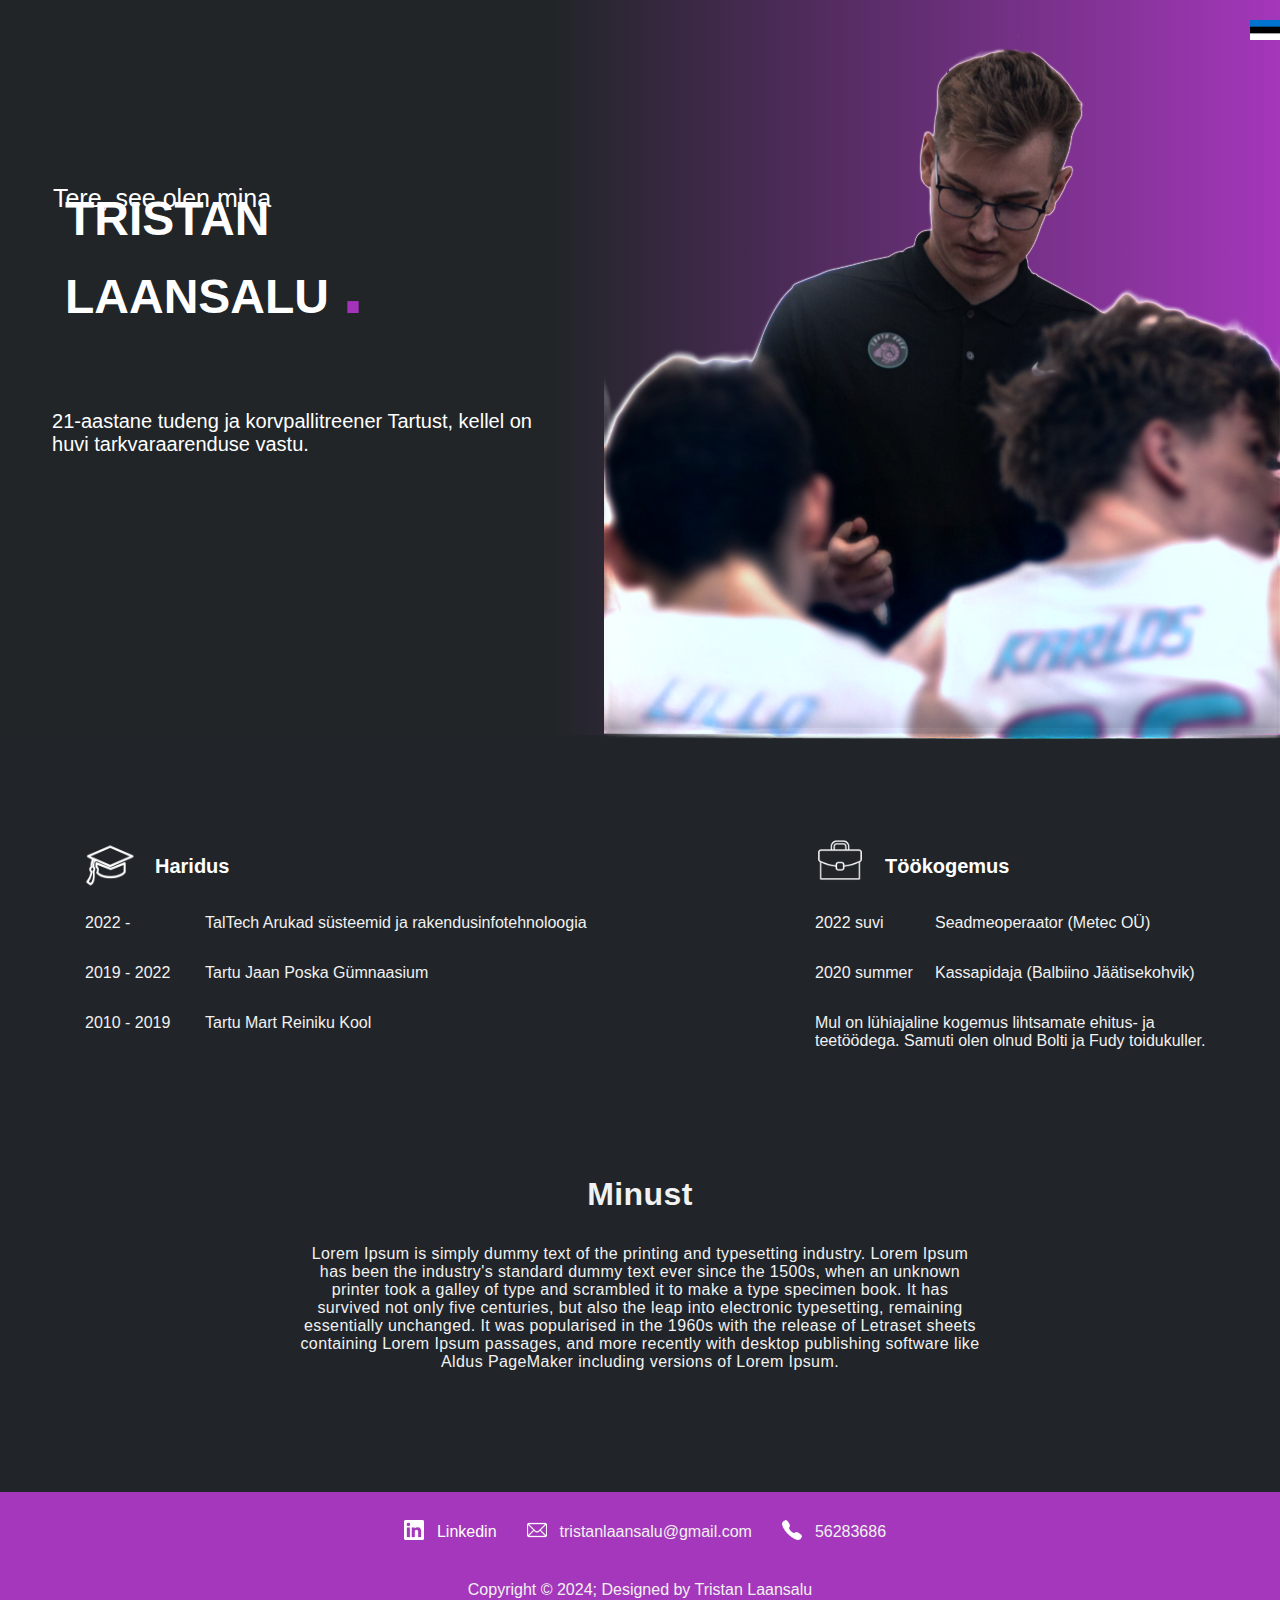
<file: est-main.html>
<!DOCTYPE html>
<html lang="en">
<head>
    <meta charset="UTF-8">
    <meta name="viewport" content="width=device-width, initial-scale=1.0">
    <title>Tristan Laansalu </title>
    <link rel="stylesheet" href="style1.css">
    <link rel="preconnect" href="https://fonts.googleapis.com">
</head>


<body>
    <section id="hero" class="gradient-background">
        <div class="suur-pilt"><img class="pilt" src="result.png" alt="Tristan"></div>
        <a href="index.html"><img class="inglise" id="inglise" src="inglis.png"></a>
        <a href="est-main.html"><img class="eesti" src="estonia.png"></a>
        <div class="pealkiri">
            <p class="hello">Tere, see olen mina</p>
            <p class="tristanlaansalu">TRISTAN LAANSALU<span class="lillapunkt">.</span></p>
            <p class="tekst">21-aastane tudeng ja korvpallitreener Tartust, kellel on <br> huvi tarkvaraarenduse vastu.</p>
        </div>
    </section>

    <section class="resume-page">  
        <div class="education">
            <div class = "education-header kaks-korvuti">
                <img class="education-icon" src="Education.png" style="width: 50px; height: 60px;" alt = "work-icon">
                <p class="education-text">Haridus</p>
            </div>
            <div class ="education-list">
                <div class="education-item"><p>2022 - </p></div>
                <div class="education-item taltech"><p>TalTech Arukad süsteemid ja rakendusinfotehnoloogia</p></div>
                <div class="education-item"><p>2019 - 2022</p></div>
                <div class="education-item"><p>Tartu Jaan Poska Gümnaasium </p></div>
                <div class="education-item"><p>2010 - 2019</p></div>
                <div class="education-item"><p>Tartu Mart Reiniku Kool</p></div>
            </div>  
        </div>   
        </div>
        <div class="work">
            <div class="work header kaks-korvuti">
                <img class="work-picture" src="Work.png" alt="work icon" style="width: 50px; height: 50px;">
                <p class="work-text">Töökogemus</p>
            </div>  
            <div class ="work-list">
                <div class="work-item"><p>2022 suvi</p></div>
                <div class="work-item"><p>Seadmeoperaator (Metec OÜ)</p></div>
                <div class="work-item"><p>2020 summer</p></div>
                <div class="work-item"><p>Kassapidaja (Balbiino Jäätisekohvik)</p></div>
                <div class="work-item r3-c12"><p>Mul on lühiajaline kogemus lihtsamate ehitus- ja<br> teetöödega. Samuti olen olnud Bolti ja Fudy toidukuller. </p></div>
            </div>
        </div>
    </section>

    <section class = "about-me"> 
        <h1 class="about-headline"`>Minust</h1>
        <p class="text-about-me">Lorem Ipsum is simply dummy text of the printing and typesetting industry. Lorem Ipsum has been the industry's standard dummy text ever since the 1500s, when an unknown printer took a galley of type and scrambled it to make a type specimen book. It has survived not only five centuries, but also the leap into electronic typesetting, remaining essentially unchanged. It was popularised in the 1960s with the release of Letraset sheets containing Lorem Ipsum passages, and more recently with desktop publishing software like Aldus PageMaker including versions of Lorem Ipsum.</p>
    </section>
    
    <section class="footer">
        <div class="footerMain">
            <ul>
                <li><a href="https://www.linkedin.com/in/tristan-laansalu-28b6b2229/?originalSubdomain=ee"><img src="linkedin.png" alt="Linkedin icon">Linkedin</li></a>
                <li><img src="mail.png">tristanlaansalu@gmail.com</li>
                <li><img src="phone.png">56283686</li>
            </ul>
        </div>
        <div class="footerBottom">
            <p>Copyright &copy; 2024; Designed by Tristan Laansalu</p>
        </div>
        

    </section>
 

    
</body>
</html>
</file>
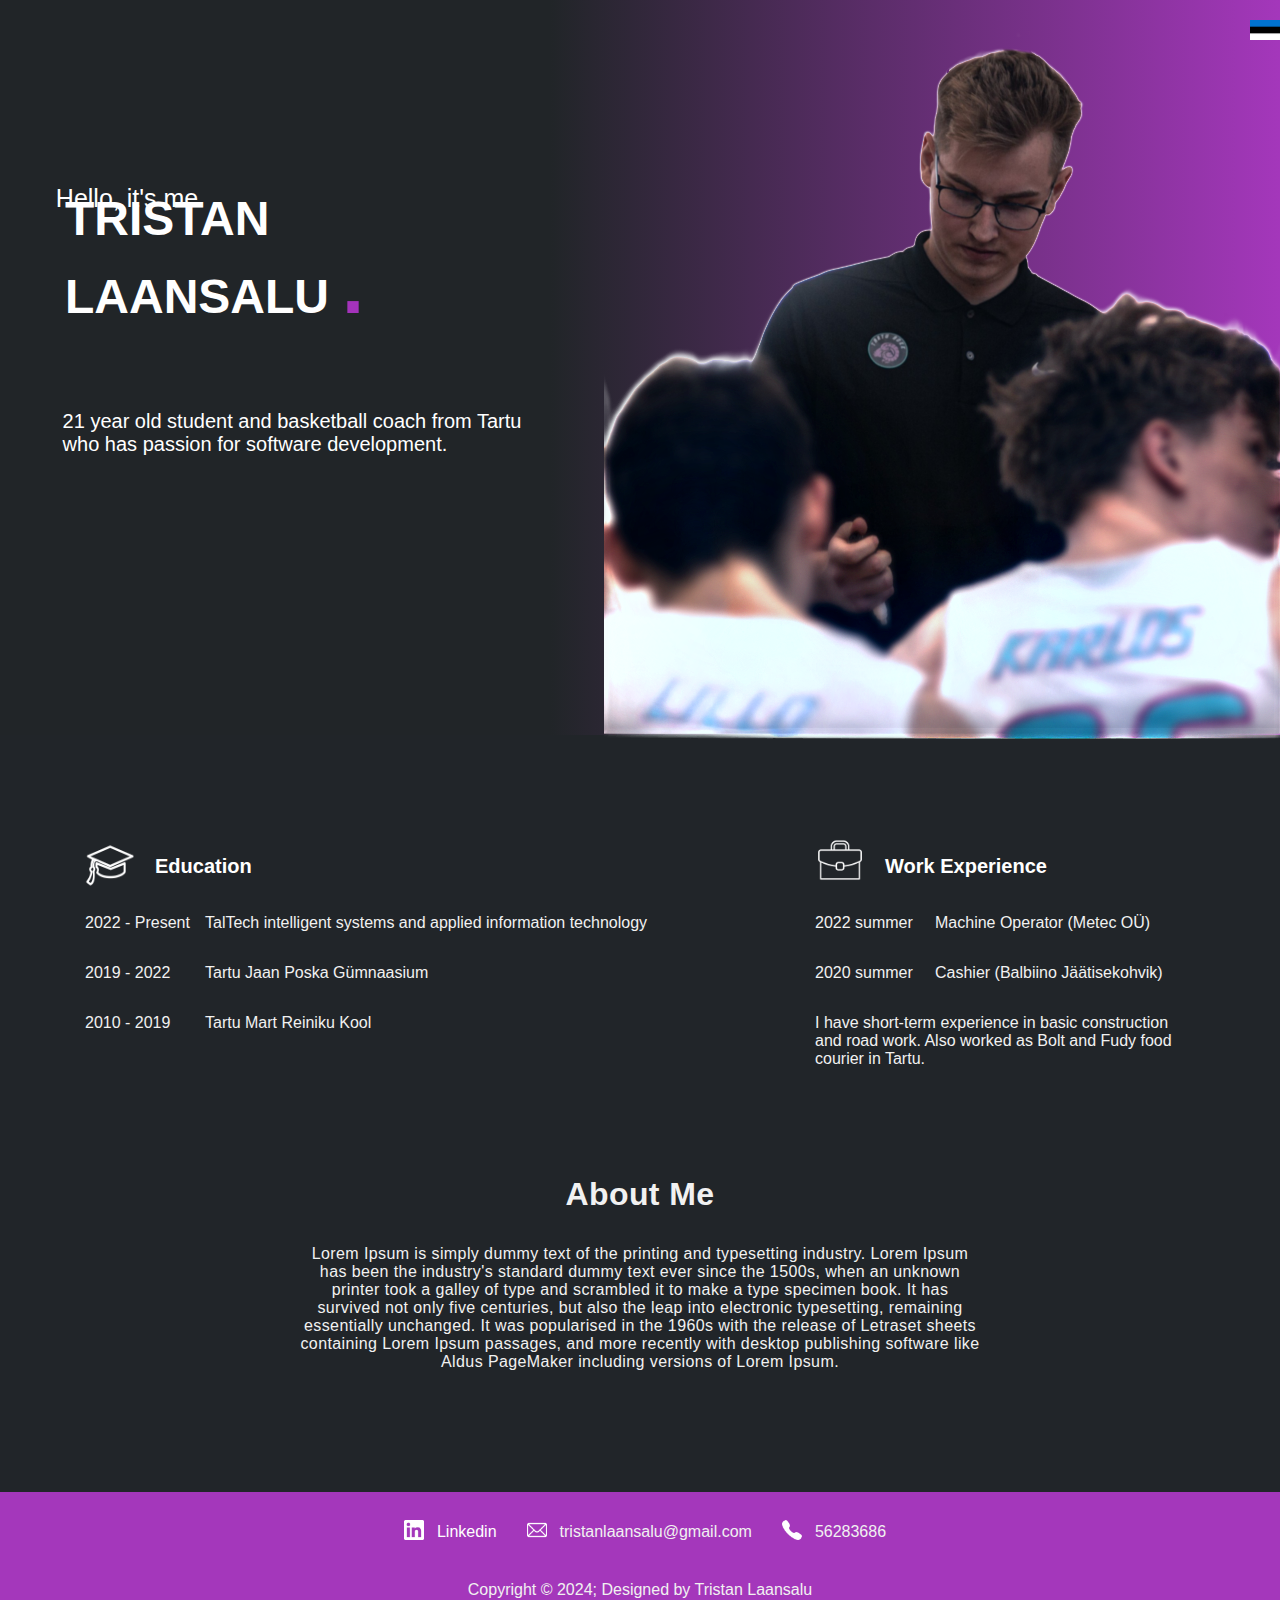
<file: inglise-main.html>
<!DOCTYPE html>
<html lang="en">
<head>
    <meta charset="UTF-8">
    <meta name="viewport" content="width=device-width, initial-scale=1.0">
    <title>Tristan Laansalu </title>
    <link rel="stylesheet" href="style.css">
    <link rel="preconnect" href="https://fonts.googleapis.com">
</head>


<body>
    <section id="hero" class="gradient-background">
        <a href="index.html"><img class="inglise" src="inglis.png"></a>
        <a href="est-main.html"><img class="eesti" src="estonia.png"></a>
        <div class="suur-pilt"><img class="pilt" src="result.png" alt="Tristan"></div>
        <div class="pealkiri">
            <p class="hello">Hello, it's me</p>
            <p class="tristanlaansalu">TRISTAN LAANSALU<span class="lillapunkt">.</span></p>
            <p class="tekst">21 year old student and basketball coach from Tartu <br>who has passion for software development.</p>
        </div>
    </section>

    <section class="resume-page">  
        <div class="education">
            <div class = "education-header kaks-korvuti">
                <img class="education-icon" src="Education.png" style="width: 50px; height: 60px;" alt = "work-icon">
                <p class="education-text">Education</p>
            </div>
            <div class ="education-list">
                <div class="education-item"><p>2022 - Present</p></div>
                <div class="education-item taltech"><p>TalTech intelligent systems and applied information technology</p></div>
                <div class="education-item"><p>2019 - 2022</p></div>
                <div class="education-item"><p>Tartu Jaan Poska Gümnaasium </p></div>
                <div class="education-item"><p>2010 - 2019</p></div>
                <div class="education-item"><p>Tartu Mart Reiniku Kool</p></div>
            </div>  
        </div>   
        </div>
        <div class="work">
            <div class="work header kaks-korvuti">
                <img class="work-picture" src="Work.png" alt="work icon" style="width: 50px; height: 50px;">
                <p class="work-text">Work Experience</p>
            </div>  
            <div class ="work-list">
                <div class="work-item"><p>2022 summer</p></div>
                <div class="work-item"><p>Machine Operator (Metec OÜ)</p></div>
                <div class="work-item"><p>2020 summer</p></div>
                <div class="work-item"><p>Cashier (Balbiino Jäätisekohvik)</p></div>
                <div class="work-item r3-c12"><p>I have short-term experience in basic construction <br> and road work. Also worked as Bolt and Fudy food courier in Tartu. </p></div>
            </div>
        </div>
    </section>

    <section class = "about-me"> 
        <h1 class="about-headline"`>About Me</h1>
        <p class="text-about-me">Lorem Ipsum is simply dummy text of the printing and typesetting industry. Lorem Ipsum has been the industry's standard dummy text ever since the 1500s, when an unknown printer took a galley of type and scrambled it to make a type specimen book. It has survived not only five centuries, but also the leap into electronic typesetting, remaining essentially unchanged. It was popularised in the 1960s with the release of Letraset sheets containing Lorem Ipsum passages, and more recently with desktop publishing software like Aldus PageMaker including versions of Lorem Ipsum.</p>
    </section>
    
    <section class="footer">
        <div class="footerMain">
            <ul>
                <li><a href="https://www.linkedin.com/in/tristan-laansalu-28b6b2229/?originalSubdomain=ee"><img src="linkedin.png" alt="Linkedin icon">Linkedin</li></a>
                <li><img src="mail.png">tristanlaansalu@gmail.com</li>
                <li><img src="phone.png">56283686</li>
            </ul>
        </div>
        <div class="footerBottom">
            <p>Copyright &copy; 2024; Designed by Tristan Laansalu</p>
        </div>
        

    </section>
 

    
</body>
</html>
</file>
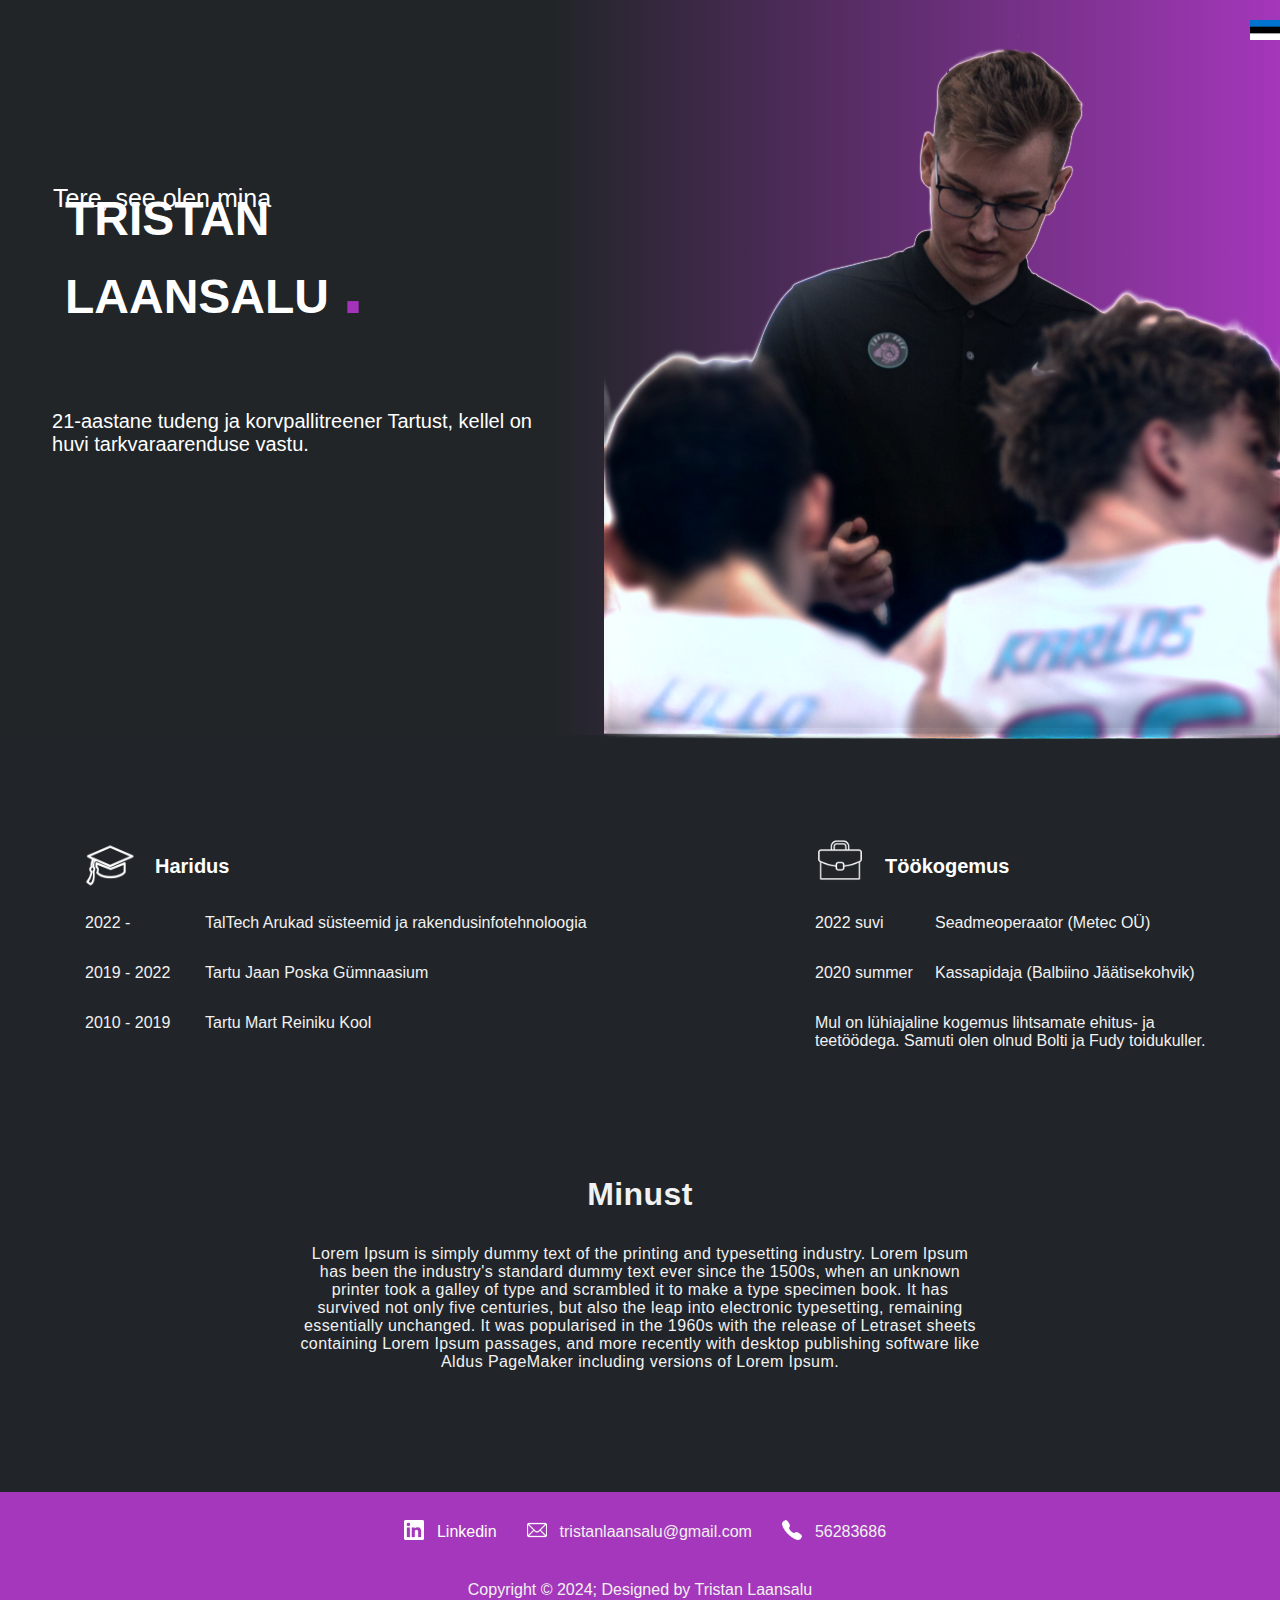
<file: main-eesti.html>
<!DOCTYPE html>
<html lang="en">
<head>
    <meta charset="UTF-8">
    <meta name="viewport" content="width=device-width, initial-scale=1.0">
    <title>Tristan Laansalu </title>
    <link rel="stylesheet" href="style1.css">
    <link rel="preconnect" href="https://fonts.googleapis.com">
</head>


<body>
    <section id="hero" class="gradient-background">
        <div class="suur-pilt"><img class="pilt" src="result.png" alt="Tristan"></div>
        <a href="main.html"><img class="inglise" id="inglise" src="inglis.png"></a>
        <a href="main-eesti.html"><img class="eesti" src="estonia.png"></a>
        <div class="pealkiri">
            <p class="hello">Tere, see olen mina</p>
            <p class="tristanlaansalu">TRISTAN LAANSALU<span class="lillapunkt">.</span></p>
            <p class="tekst">21-aastane tudeng ja korvpallitreener Tartust, kellel on <br> huvi tarkvaraarenduse vastu.</p>
        </div>
    </section>

    <section class="resume-page">  
        <div class="education">
            <div class = "education-header kaks-korvuti">
                <img class="education-icon" src="Education.png" style="width: 50px; height: 60px;" alt = "work-icon">
                <p class="education-text">Haridus</p>
            </div>
            <div class ="education-list">
                <div class="education-item"><p>2022 - </p></div>
                <div class="education-item taltech"><p>TalTech Arukad süsteemid ja rakendusinfotehnoloogia</p></div>
                <div class="education-item"><p>2019 - 2022</p></div>
                <div class="education-item"><p>Tartu Jaan Poska Gümnaasium </p></div>
                <div class="education-item"><p>2010 - 2019</p></div>
                <div class="education-item"><p>Tartu Mart Reiniku Kool</p></div>
            </div>  
        </div>   
        </div>
        <div class="work">
            <div class="work header kaks-korvuti">
                <img class="work-picture" src="Work.png" alt="work icon" style="width: 50px; height: 50px;">
                <p class="work-text">Töökogemus</p>
            </div>  
            <div class ="work-list">
                <div class="work-item"><p>2022 suvi</p></div>
                <div class="work-item"><p>Seadmeoperaator (Metec OÜ)</p></div>
                <div class="work-item"><p>2020 summer</p></div>
                <div class="work-item"><p>Kassapidaja (Balbiino Jäätisekohvik)</p></div>
                <div class="work-item r3-c12"><p>Mul on lühiajaline kogemus lihtsamate ehitus- ja<br> teetöödega. Samuti olen olnud Bolti ja Fudy toidukuller. </p></div>
            </div>
        </div>
    </section>

    <section class = "about-me"> 
        <h1 class="about-headline"`>Minust</h1>
        <p class="text-about-me">Lorem Ipsum is simply dummy text of the printing and typesetting industry. Lorem Ipsum has been the industry's standard dummy text ever since the 1500s, when an unknown printer took a galley of type and scrambled it to make a type specimen book. It has survived not only five centuries, but also the leap into electronic typesetting, remaining essentially unchanged. It was popularised in the 1960s with the release of Letraset sheets containing Lorem Ipsum passages, and more recently with desktop publishing software like Aldus PageMaker including versions of Lorem Ipsum.</p>
    </section>
    
    <section class="footer">
        <div class="footerMain">
            <ul>
                <li><a href="https://www.linkedin.com/in/tristan-laansalu-28b6b2229/?originalSubdomain=ee"><img src="linkedin.png" alt="Linkedin icon">Linkedin</li></a>
                <li><img src="mail.png">tristanlaansalu@gmail.com</li>
                <li><img src="phone.png">56283686</li>
            </ul>
        </div>
        <div class="footerBottom">
            <p>Copyright &copy; 2024; Designed by Tristan Laansalu</p>
        </div>
        

    </section>
 

    
</body>
</html>
</file>
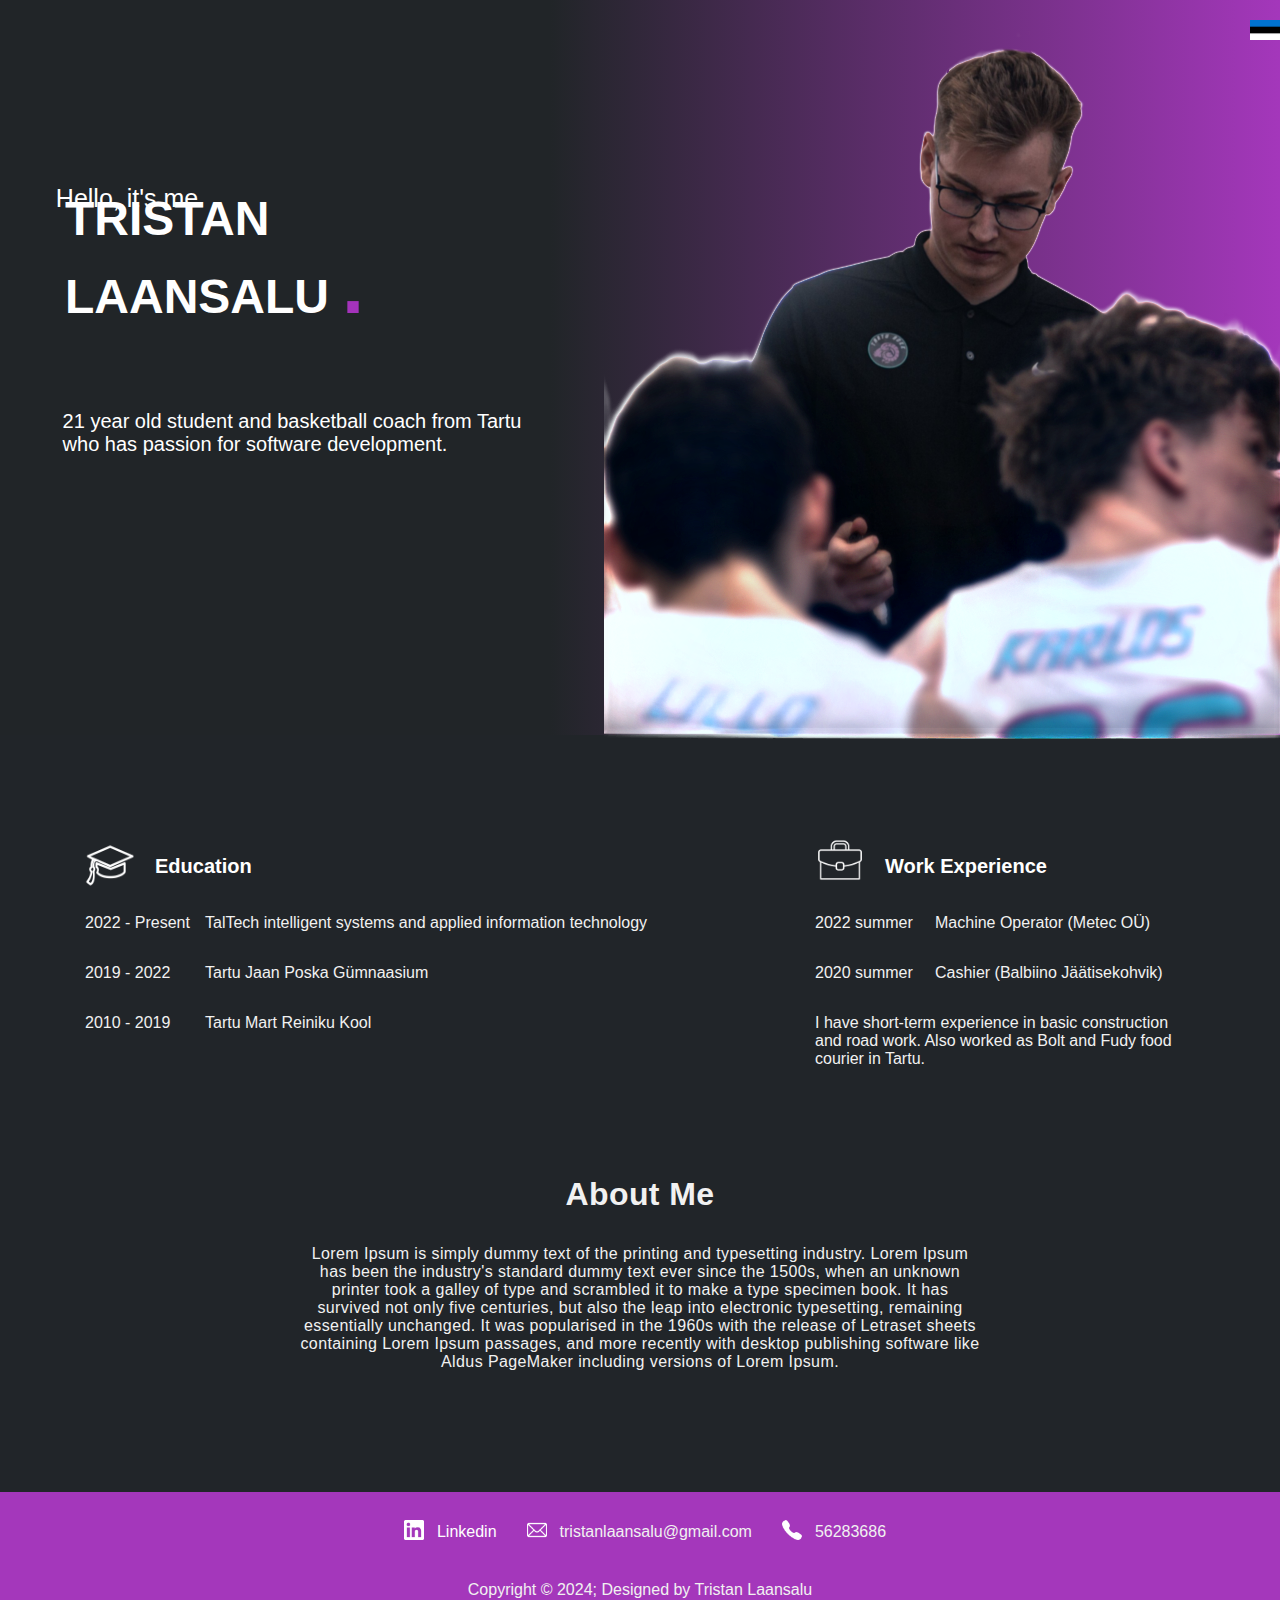
<file: main.html>
<!DOCTYPE html>
<html lang="en">
<head>
    <meta charset="UTF-8">
    <meta name="viewport" content="width=device-width, initial-scale=1.0">
    <title>Tristan Laansalu </title>
    <link rel="stylesheet" href="style.css">
    <link rel="preconnect" href="https://fonts.googleapis.com">
</head>


<body>
    <section id="hero" class="gradient-background">
        <a href="main.html"><img class="inglise" src="inglis.png"></a>
        <a href="main-eesti.html"><img class="eesti" src="estonia.png"></a>
        <div class="suur-pilt"><img class="pilt" src="result.png" alt="Tristan"></div>
        <div class="pealkiri">
            <p class="hello">Hello, it's me</p>
            <p class="tristanlaansalu">TRISTAN LAANSALU<span class="lillapunkt">.</span></p>
            <p class="tekst">21 year old student and basketball coach from Tartu <br>who has passion for software development.</p>
        </div>
    </section>

    <section class="resume-page">  
        <div class="education">
            <div class = "education-header kaks-korvuti">
                <img class="education-icon" src="Education.png" style="width: 50px; height: 60px;" alt = "work-icon">
                <p class="education-text">Education</p>
            </div>
            <div class ="education-list">
                <div class="education-item"><p>2022 - Present</p></div>
                <div class="education-item taltech"><p>TalTech intelligent systems and applied information technology</p></div>
                <div class="education-item"><p>2019 - 2022</p></div>
                <div class="education-item"><p>Tartu Jaan Poska Gümnaasium </p></div>
                <div class="education-item"><p>2010 - 2019</p></div>
                <div class="education-item"><p>Tartu Mart Reiniku Kool</p></div>
            </div>  
        </div>   
        </div>
        <div class="work">
            <div class="work header kaks-korvuti">
                <img class="work-picture" src="Work.png" alt="work icon" style="width: 50px; height: 50px;">
                <p class="work-text">Work Experience</p>
            </div>  
            <div class ="work-list">
                <div class="work-item"><p>2022 summer</p></div>
                <div class="work-item"><p>Machine Operator (Metec OÜ)</p></div>
                <div class="work-item"><p>2020 summer</p></div>
                <div class="work-item"><p>Cashier (Balbiino Jäätisekohvik)</p></div>
                <div class="work-item r3-c12"><p>I have short-term experience in basic construction <br> and road work. Also worked as Bolt and Fudy food courier in Tartu. </p></div>
            </div>
        </div>
    </section>

    <section class = "about-me"> 
        <h1 class="about-headline"`>About Me</h1>
        <p class="text-about-me">Lorem Ipsum is simply dummy text of the printing and typesetting industry. Lorem Ipsum has been the industry's standard dummy text ever since the 1500s, when an unknown printer took a galley of type and scrambled it to make a type specimen book. It has survived not only five centuries, but also the leap into electronic typesetting, remaining essentially unchanged. It was popularised in the 1960s with the release of Letraset sheets containing Lorem Ipsum passages, and more recently with desktop publishing software like Aldus PageMaker including versions of Lorem Ipsum.</p>
    </section>
    
    <section class="footer">
        <div class="footerMain">
            <ul>
                <li><a href="https://www.linkedin.com/in/tristan-laansalu-28b6b2229/?originalSubdomain=ee"><img src="linkedin.png" alt="Linkedin icon">Linkedin</li></a>
                <li><img src="mail.png">tristanlaansalu@gmail.com</li>
                <li><img src="phone.png">56283686</li>
            </ul>
        </div>
        <div class="footerBottom">
            <p>Copyright &copy; 2024; Designed by Tristan Laansalu</p>
        </div>
        

    </section>
 

    
</body>
</html>
</file>
<file: style1.css>
.gradient-background {
    background: linear-gradient(90deg, rgba(33,37,40,200) 43%, rgba(164,55,187,1) 100%);
    height: 735px;
    display: flex;
    justify-content: space-around;
}

.inglise {

    height: 20px;
    position: absolute;
    top: 20px;
    left: 1300px;
    z-index: 1;
    }

.eesti {

    height: 20px;
    position: absolute;
    top: 20px;
    left: 1250px;
    z-index: 1;
}

body {
    margin: 0;
    padding: 0;
    font-family: -apple-system, BlinkMacSystemFont, sans-serif;;
    background-color: #212529;
    color: rgb(241, 241, 241);
}


.suur-pilt {
    order: 1;
    flex: 1;
    padding-left: 100px;
    position: relative;
    top: 20px;
    
}

.pealkiri {
    display: flex;
    flex: 1;
    flex-direction: column;
    align-items: center;
    justify-content: center;
}

.hello {

    color: white; 
    position: relative;
    padding-bottom: 10px;
    right: 90px;
    font-size: 25px;
}

.tristanlaansalu {
    color: white;
    font-size: 3rem;
    position: relative;
    left: 65px;
    bottom: 105px;
    font-weight: 700;

}

.lillapunkt {
    font-family: 'Gtwalsheimprotrial', monospace;
    color: #a433bb;
    font-size: 5rem;

}

.tekst {
    color: rgb(255, 255, 255);
    font-size: 25px;
    position: relative;
    bottom: 100px;
    left: 40px;
    font-size: 20px;
}

.resume-page{

    background-color: #212529;
    display: flex;
    height: 300px;
    overflow: hidden;
    padding-top: 100px;
    padding-bottom: 20px;
    justify-content: space-around;
 
}

.education {

    display: flex;
    flex-direction: column;
    width: 600px;
    margin-left: 20px;

    
}

.education-header {

    color: white;
    font-weight: 700;
    font-size: 20px;
    grid-column: span 2;
    
}

.work {

    width: 400px;

}

.work-text {

   color: white;
   font-weight: 700;
   font-size: 20px;
   

}

.kaks-korvuti {

    display: flex;
    flex-direction: row;
    gap: 20px;
}


.education-list, .work-list {

    display: grid;
    grid-template-rows: auto auto auto;
    grid-template-columns: 120px auto;
    
}


.r3-c12 {

    grid-row: 3;
    grid-column: 1 / 3;
    
}



.about-me {

    height: 300px;
    padding-left: 300px;
    padding-right: 300px;
    text-align: center;
    letter-spacing: 0.4px;
}

.about-me h1 {

    padding-bottom: 10px;
}


.footer {

    height: 150px;
    background: #a437bb;

}

.footer img{

    height: 20px;
    margin-right: 13px;
    position: relative;
    top: 3px;

}


.footerMain ul{

    display: flex;
    justify-content: center;
    list-style-type: none;
    padding-top: 25px;
    
}

li {

    margin-right: 30px;
}

.footerBottom { 

    text-align: center;
    margin-top: 40px;

}

.footerMain ul li a {

    text-decoration: none;
    color: white;
}




@media (min-width: 1601px) {

    .gradient-background{

        height: 100vh;
      
    }
    
    .pilt{ 

        height: 900px;
        position: relative;
        left: 55px;

    }

    .tristanlaansalu {

        font-size: 4rem;
    }

    .hello {

        font-size: 30px;
        position: relative;
        right: 185px;
    }

    .tekst {

        font-size: 1.4em
    }

    
    .education {

        display: flex;
        flex-direction: column;
        width: 700px;
     
    }
    
    .education-header {
    
        color: white;
        font-weight: 700;
        font-size: 25px;
        grid-column: span 2;
        
    }
    
    .work {
    
        width: 500px;
    
    }
    
    .work-text {
    
       color: white;
       font-weight: 700;
       font-size: 25px;
       
    }

    .education-list, .work-list {

        display: grid;
        grid-template-rows: auto auto auto;
        grid-template-columns: 150px auto;
        font-size: 20px;
        
    }

    .resume-page {

        margin-bottom: 60px;
    }

    .about-me {

        font-size: 20px;

    }

    .inglise {

        left: 1700px;

    }

    .eesti {

        left: 1750px;

    }

    .hello {

        right: 150px;
    }



}
</file>
<file: style.css>
.gradient-background {
    background: linear-gradient(90deg, rgba(33,37,40,200) 43%, rgba(164,55,187,1) 100%);
    height: 735px;
    display: flex;
    justify-content: space-around;
}

.inglise {

    height: 20px;
    position: absolute;
    top: 20px;
    left: 1300px;
    z-index: 1;
    }

.eesti {

    height: 20px;
    position: absolute;
    top: 20px;
    left: 1250px;
    z-index: 1;
}

body {
    margin: 0;
    padding: 0;
    font-family: -apple-system, BlinkMacSystemFont, sans-serif;;
    background-color: #212529;
    color: rgb(241, 241, 241);
}


.suur-pilt {
    order: 1;
    flex: 1;
    padding-left: 100px;
    position: relative;
    top: 20px;
    
}

.pealkiri {
    display: flex;
    flex: 1;
    flex-direction: column;
    align-items: center;
    justify-content: center;
}

.hello {

    color: white; 
    position: relative;
    padding-bottom: 10px;
    right: 125px;
    font-size: 25px;
}

.tristanlaansalu {
    color: white;
    font-size: 3rem;
    position: relative;
    left: 65px;
    bottom: 105px;
    font-weight: 700;

}

.lillapunkt {
    font-family: 'Gtwalsheimprotrial', monospace;
    color: #a433bb;
    font-size: 5rem;

}

.tekst {
    color: rgb(255, 255, 255);
    font-size: 25px;
    position: relative;
    bottom: 100px;
    left: 40px;
    font-size: 20px;
}

.resume-page{

    background-color: #212529;
    display: flex;
    height: 300px;
    overflow: hidden;
    padding-top: 100px;
    padding-bottom: 20px;
    justify-content: space-around;
 
}

.education {

    display: flex;
    flex-direction: column;
    width: 600px;
    margin-left: 20px;

    
}

.education-header {

    color: white;
    font-weight: 700;
    font-size: 20px;
    grid-column: span 2;
    
}

.work {

    width: 400px;

}

.work-text {

   color: white;
   font-weight: 700;
   font-size: 20px;
   

}

.kaks-korvuti {

    display: flex;
    flex-direction: row;
    gap: 20px;
}


.education-list, .work-list {

    display: grid;
    grid-template-rows: auto auto auto;
    grid-template-columns: 120px auto;
    
}


.r3-c12 {

    grid-row: 3;
    grid-column: 1 / 3;
    
}



.about-me {

    height: 300px;
    padding-left: 300px;
    padding-right: 300px;
    text-align: center;
    letter-spacing: 0.4px;
}

.about-me h1 {

    padding-bottom: 10px;
}


.footer {

    height: 150px;
    background: #a437bb;

}

.footer img{

    height: 20px;
    margin-right: 13px;
    position: relative;
    top: 3px;

}


.footerMain ul{

    display: flex;
    justify-content: center;
    list-style-type: none;
    padding-top: 25px;
    
}

li {

    margin-right: 30px;
}

.footerBottom { 

    text-align: center;
    margin-top: 40px;

}

.footerMain ul li a {

    text-decoration: none;
    color: white;
}




@media (min-width: 1601px) {

    .gradient-background{

        height: 100vh;
      
    }
    
    .pilt{ 

        height: 900px;
        position: relative;
        left: 55px;

    }

    .tristanlaansalu {

        font-size: 4rem;
    }

    .hello {

        font-size: 30px;
        position: relative;
        right: 185px;
    }

    .tekst {

        font-size: 1.4em
    }

    
    .education {

        display: flex;
        flex-direction: column;
        width: 700px;
     
    }
    
    .education-header {
    
        color: white;
        font-weight: 700;
        font-size: 25px;
        grid-column: span 2;
        
    }
    
    .work {
    
        width: 500px;
    
    }
    
    .work-text {
    
       color: white;
       font-weight: 700;
       font-size: 25px;
       
    }

    .education-list, .work-list {

        display: grid;
        grid-template-rows: auto auto auto;
        grid-template-columns: 150px auto;
        font-size: 20px;
        
    }

    .resume-page {

        margin-bottom: 60px;
    }

    .about-me {

        font-size: 20px;

    }

    .inglise {

        left: 1700px;

    }

    .eesti {

        left: 1750px;

    }



}
</file>
